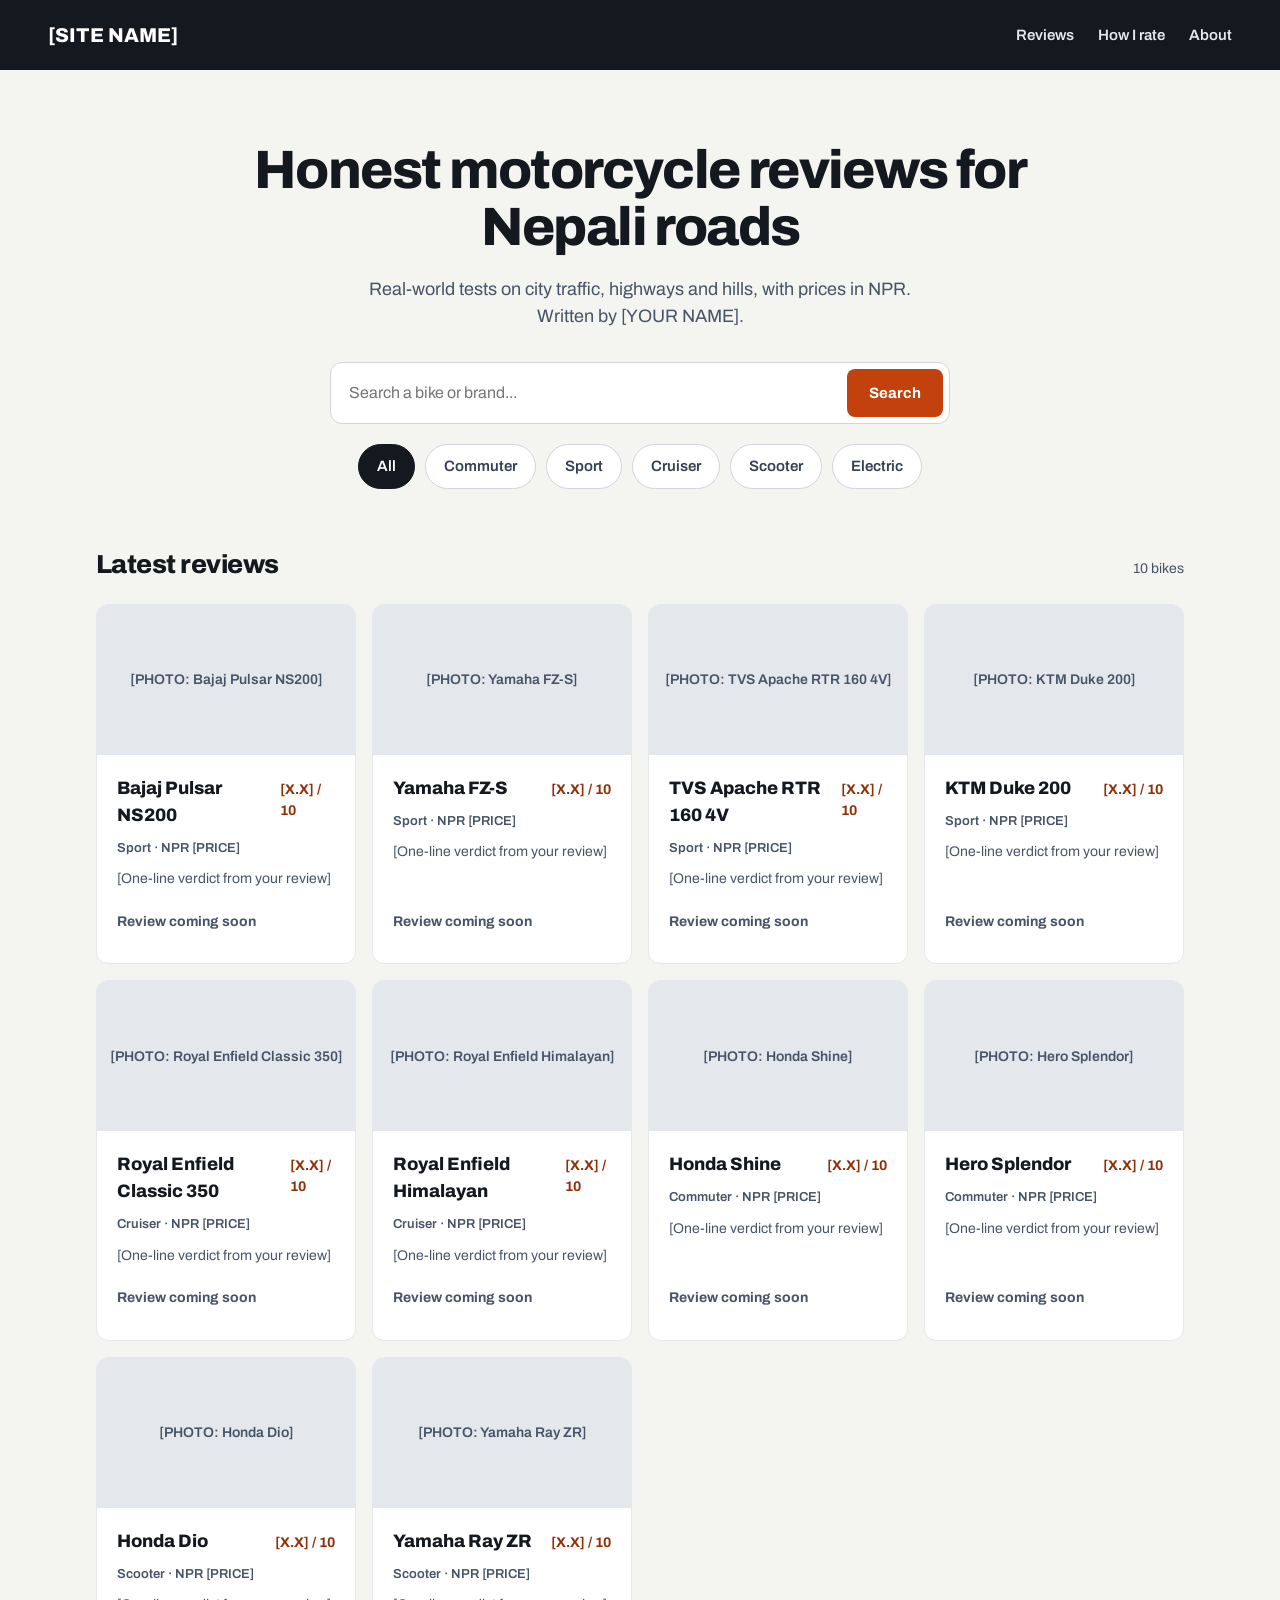
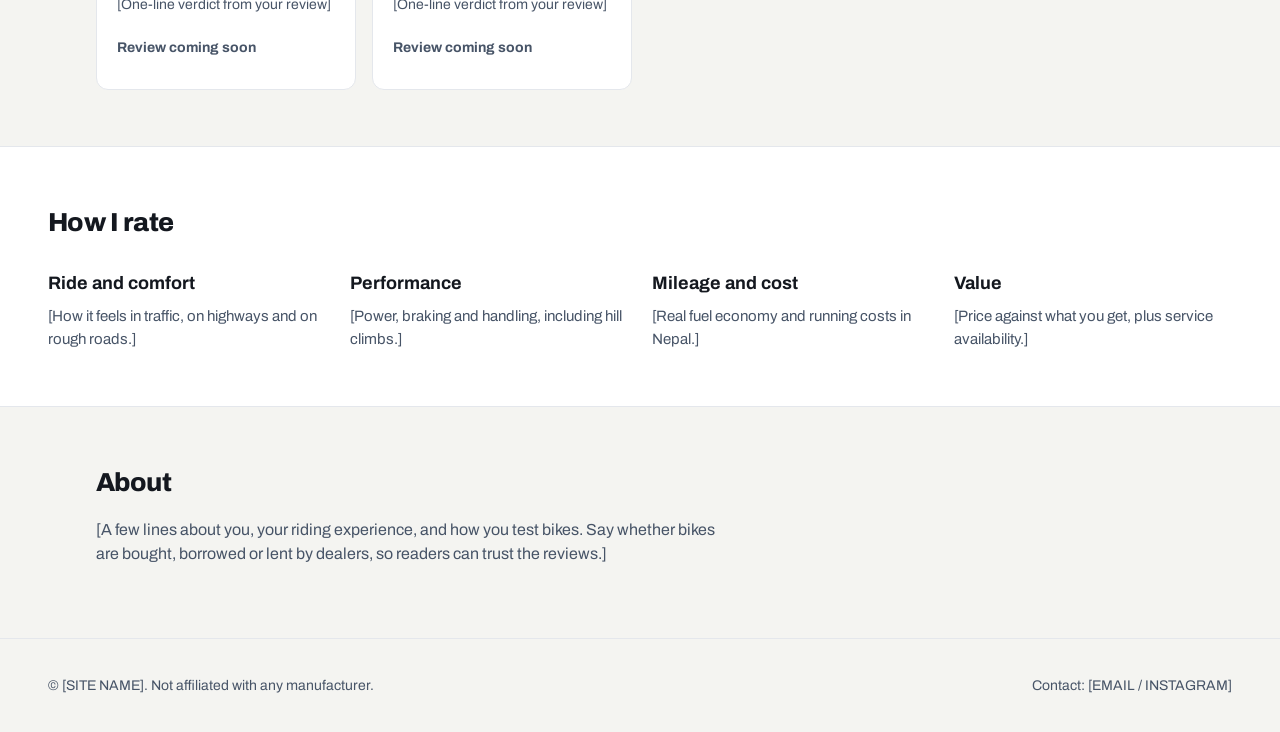
<file: motorcycle-site/index.html>
<!doctype html>
<html lang="en">
<head>
<meta charset="utf-8">
<meta name="viewport" content="width=device-width, initial-scale=1">
<title>[SITE NAME] – Motorcycle reviews for Nepal</title>
<meta name="description" content="Honest motorcycle reviews for Nepali roads, with prices in NPR.">
<link rel="stylesheet" href="https://fonts.googleapis.com/css2?family=Archivo:wght@400;600;700;800&display=swap">
<link rel="stylesheet" href="style.css">
</head>
<body>
<header class="site-header">
  <a class="brand" href="index.html">[SITE NAME]</a>
  <nav><a href="#reviews">Reviews</a><a href="#rating">How I rate</a><a href="#about">About</a></nav>
</header>
<section class="hero">
  <h1>Honest motorcycle reviews for Nepali roads</h1>
  <p>Real-world tests on city traffic, highways and hills, with prices in NPR. Written by [YOUR NAME].</p>
  <form class="searchbar" id="search-form" role="search">
    <label for="q" style="position:absolute;left:-9999px">Search motorcycles</label>
    <input id="q" type="search" placeholder="Search a bike or brand..." autocomplete="off">
    <button type="submit">Search</button>
  </form>
  <div class="tabs">
    <button class="tab" data-cat="All" aria-pressed="true">All</button>
    <button class="tab" data-cat="Commuter" aria-pressed="false">Commuter</button>
    <button class="tab" data-cat="Sport" aria-pressed="false">Sport</button>
    <button class="tab" data-cat="Cruiser" aria-pressed="false">Cruiser</button>
    <button class="tab" data-cat="Scooter" aria-pressed="false">Scooter</button>
    <button class="tab" data-cat="Electric" aria-pressed="false">Electric</button>
  </div>
</section>
<main id="reviews">
  <div class="row"><h2>Latest reviews</h2><span class="count" id="count"></span></div>
  <div class="grid" id="grid"></div>
  <div class="empty" id="empty" hidden>No reviews match yet. Try another name, or check back soon.</div>
</main>
<section class="band" id="rating"><div class="inner">
  <h2>How I rate</h2>
  <div class="criteria">
    <div><h3>Ride and comfort</h3><p>[How it feels in traffic, on highways and on rough roads.]</p></div>
    <div><h3>Performance</h3><p>[Power, braking and handling, including hill climbs.]</p></div>
    <div><h3>Mileage and cost</h3><p>[Real fuel economy and running costs in Nepal.]</p></div>
    <div><h3>Value</h3><p>[Price against what you get, plus service availability.]</p></div>
  </div>
</div></section>
<section class="about" id="about">
  <h2>About</h2>
  <p>[A few lines about you, your riding experience, and how you test bikes. Say whether bikes are bought, borrowed or lent by dealers, so readers can trust the reviews.]</p>
</section>
<footer class="site-footer"><span>© [SITE NAME]. Not affiliated with any manufacturer.</span><span>Contact: [EMAIL / INSTAGRAM]</span></footer>
<script src="reviews.js"></script>
<script src="script.js"></script>
</body>
</html>
</file>
<file: motorcycle-site/style.css>
:root{--ink:#14181F;--ground:#F4F4F1;--card:#fff;--line:#E4E7EC;--muted:#475467;--accent:#C2410C;--accent-dark:#8F3007}
*{box-sizing:border-box}
body{margin:0;font-family:'Archivo',system-ui,sans-serif;background:var(--ground);color:var(--ink);line-height:1.5}
a{color:var(--accent)}a:hover{color:var(--accent-dark)}
:focus-visible{outline:3px solid var(--accent);outline-offset:2px}
.site-header{display:flex;flex-wrap:wrap;align-items:center;justify-content:space-between;gap:16px;padding:20px 48px;background:var(--ink)}
.brand{font-weight:800;font-size:20px;color:#fff;text-decoration:none}
.site-header nav{display:flex;flex-wrap:wrap;gap:24px}
.site-header nav a{color:#E4E7EC;text-decoration:none;font-weight:600;font-size:15px}
.hero{padding:72px 48px 40px;display:flex;flex-direction:column;align-items:center;text-align:center;gap:20px}
.hero h1{margin:0;font-size:clamp(34px,6vw,54px);line-height:1.06;letter-spacing:-.03em;font-weight:800;max-width:780px}
.hero p{margin:0;font-size:18px;color:var(--muted);max-width:600px}
.searchbar{display:flex;gap:12px;width:100%;max-width:620px;margin-top:12px;background:#fff;border:1px solid #D0D5DD;border-radius:12px;padding:6px 6px 6px 18px}
.searchbar input{flex:1;min-width:0;border:0;outline:0;font:inherit;font-size:16px;padding:12px 0;background:transparent}
.searchbar button,.btn{border:0;background:var(--accent);color:#fff;font:inherit;font-weight:700;font-size:15px;padding:12px 22px;border-radius:8px;min-height:44px;cursor:pointer}
.tabs{display:flex;flex-wrap:wrap;justify-content:center;gap:10px}
.tab{border-radius:999px;padding:10px 18px;min-height:44px;font:inherit;font-weight:600;font-size:15px;background:#fff;color:#344054;border:1px solid #D0D5DD;cursor:pointer}
.tab[aria-pressed="true"]{background:var(--ink);color:#fff;border-color:var(--ink)}
main{max-width:1184px;margin:0 auto;padding:16px 48px 56px}
.row{display:flex;align-items:baseline;justify-content:space-between;gap:12px;margin-bottom:20px}
h2{margin:0;font-size:26px;letter-spacing:-.02em;font-weight:800}
.count{font-size:14px;color:var(--muted)}
.grid{display:grid;grid-template-columns:repeat(auto-fill,minmax(260px,1fr));gap:16px}
.card{background:var(--card);border:1px solid var(--line);border-radius:12px;overflow:hidden;display:flex;flex-direction:column}
.card:hover{border-color:var(--accent)}
.photo{height:150px;background:var(--line);display:flex;align-items:center;justify-content:center;color:var(--muted);font-size:14px;font-weight:600;overflow:hidden}
.photo img{width:100%;height:100%;object-fit:cover}
.card-body{padding:20px;display:flex;flex-direction:column;gap:10px;flex:1}
.card-top{display:flex;justify-content:space-between;align-items:baseline;gap:8px}
.card-top strong{font-size:18px;font-weight:800}
.score{font-size:14px;font-weight:700;color:var(--accent-dark)}
.meta{font-size:13px;font-weight:600;color:var(--muted)}
.card p{margin:0;font-size:14px;color:var(--muted)}
.card .more{margin-top:auto;font-weight:700;font-size:14px;min-height:44px;display:flex;align-items:center}
.soon{color:var(--muted)}
.empty{text-align:center;padding:48px 0;color:var(--muted);font-size:17px}
.band{background:#fff;border-top:1px solid var(--line);border-bottom:1px solid var(--line);padding:56px 48px}
.band .inner,.about{max-width:1184px;margin:0 auto}
.criteria{display:grid;grid-template-columns:repeat(auto-fit,minmax(200px,1fr));gap:24px;margin-top:28px}
.criteria h3{margin:0 0 8px;font-size:18px}.criteria p{margin:0;font-size:15px;color:var(--muted)}
.about{padding:56px 48px}.about p{max-width:640px;color:var(--muted);font-size:16px}
.site-footer{padding:36px 48px;display:flex;flex-wrap:wrap;justify-content:space-between;gap:16px;font-size:14px;color:var(--muted);border-top:1px solid var(--line)}
/* review page */
.review{max-width:760px;margin:0 auto;padding:40px 24px 64px}
.review h1{font-size:clamp(30px,5vw,44px);letter-spacing:-.03em;margin:8px 0 12px;line-height:1.1}
.verdict{font-size:20px;color:var(--muted);margin:0 0 24px}
.facts{display:grid;grid-template-columns:repeat(auto-fit,minmax(150px,1fr));gap:12px;margin:0 0 32px}
.fact{background:#fff;border:1px solid var(--line);border-radius:12px;padding:14px 16px}
.fact span{display:block;font-size:13px;color:var(--muted);font-weight:600}.fact b{font-size:18px}
.review h2{font-size:22px;margin:32px 0 8px}
.review p,.review li{font-size:17px;max-width:68ch}
.proscons{display:grid;grid-template-columns:repeat(auto-fit,minmax(240px,1fr));gap:16px}
.proscons div{background:#fff;border:1px solid var(--line);border-radius:12px;padding:16px 20px}
.proscons h3{margin:0 0 8px;font-size:17px}
.gallery{display:grid;grid-template-columns:repeat(auto-fit,minmax(220px,1fr));gap:12px}
.gallery .photo{height:170px;border-radius:12px}
.disclosure{margin-top:32px;padding:14px 18px;background:#fff;border-left:4px solid var(--accent);font-size:15px;color:var(--muted)}
@media(max-width:640px){.site-header,.hero,main,.band,.about,.site-footer{padding-left:20px;padding-right:20px}}
</file>
